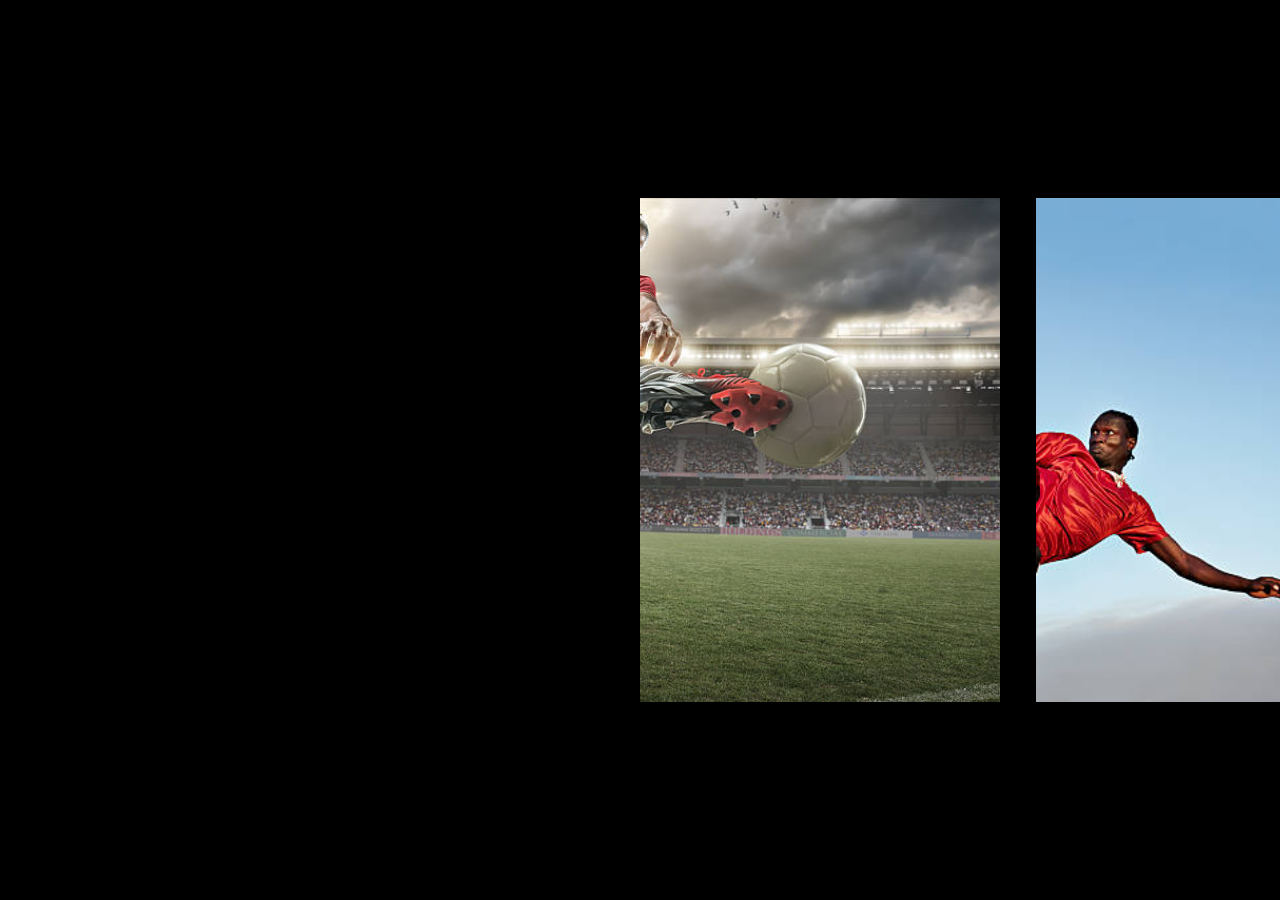
<file: parallax slider/main.html>
<!DOCTYPE html>
<html lang="en">
<head>
    <meta charset="UTF-8">
    <meta name="viewport" content="width=device-width, initial-scale=1.0">
    <title>Document</title>
    <link rel="stylesheet" href="main.css">
</head>
<body>
    <div id="image-track" data-mouse-down-at="0" data-prev-percentage="0">
        <img class="image" src="img/scr1.jpg" draggable="false" />
        <img class="image" src="img/scr2.jpg" draggable="false" />
        <img class="image" src="img/scr3.jpg" draggable="false" />
        <img class="image" src="img/scr4.jpg" draggable="false" />
        <img class="image" src="img/scr5.jpg" draggable="false" />
        <img class="image" src="img/scr6.jpg" draggable="false" />
        <img class="image" src="img/scr7.jpg" alt="">
        <img class="image" src="img/scr8.jpg" draggable="false" />
    </div>
    <script src="main.js"></script>
</body>
</html>
</file>
<file: parallax slider/main.css>
body{
    height: 100vh;
    width: 100vw;
    background-color: black;
    margin: 0rem;
    overflow: hidden;
}

#image-track > .image{
    width: 40vmin;
    height: 56vmin;
    object-fit: cover;
    object-position: 100% center;
}

#image-track{
    display: flex;
    gap: 4vmin;
    position: absolute; 
    left: 50%; 
    top: 50%; 
    transform: translate(0%, -50%);
    user-select: none; /* -- Prevent image highlighting -- */ 
}
</file>
